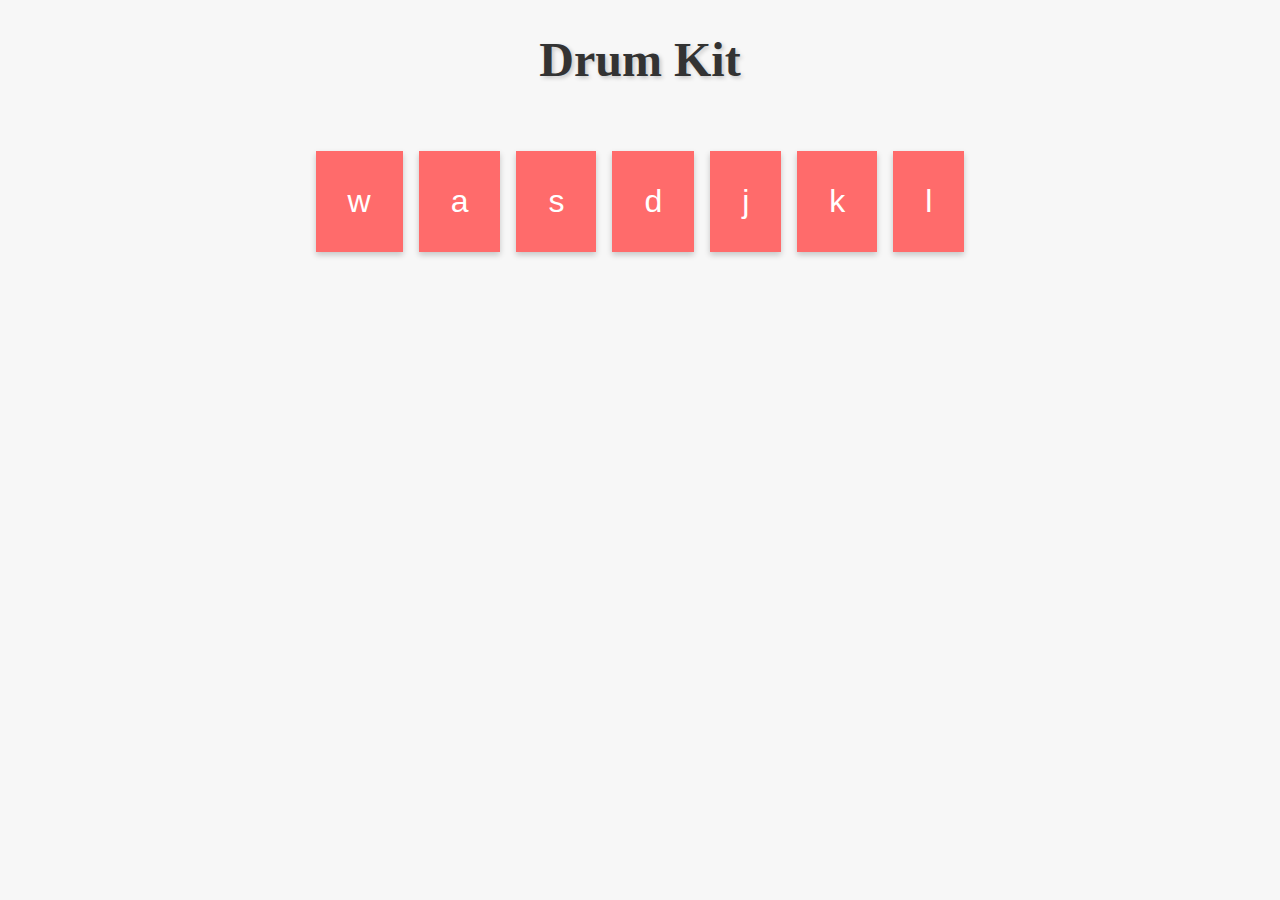
<file: Instrument Player with Keyboard/instrument_player/index.html>
<!DOCTYPE html>
<html lang="en" dir="ltr">
  

<head>
  <meta charset="utf-8">
  <title>Drum Kit</title>
  <link rel="stylesheet" href="./index.css">
</head>

<body>

  <h1 id="title">Drum Kit</h1>
  <div class="set">
    <button class="w drum">w</button>
    <button class="a drum">a</button>
    <button class="s drum">s</button>
    <button class="d drum">d</button>
    <button class="j drum">j</button>
    <button class="k drum">k</button>
    <button class="l drum">l</button>
  </div>

<script src="./script.js" ></script>

</body>

</html>
</file>
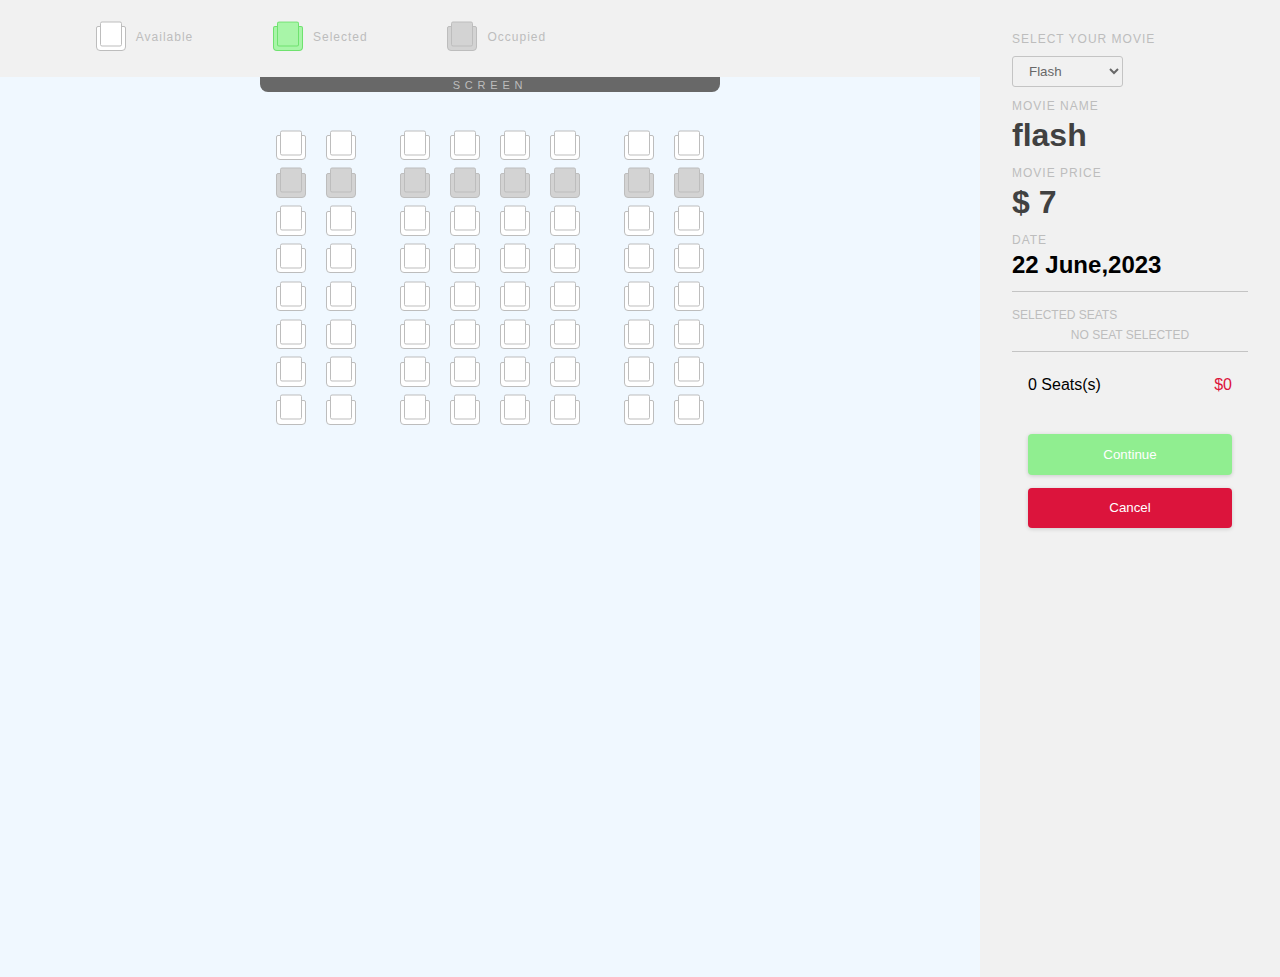
<file: Movie-ticket-booking App/movie_ticket_booking/index.html>
<html>
<head>
    <link rel="stylesheet" href="index.css"></style>
</head>
<body>

    <section id="section">
    <div class="container">
      <!-- leftCont -->
      <div class="leftCont">
        <div class="leftMainCont">
          <div class="legendContainer">
            <ul>
              <li>
                <div class="seat legend"></div>
                <small>Available</small>
              </li>
              <li>
                <div class="seat legend selected"></div>
                <small>Selected</small>
              </li>
              <li>
                <div class="seat legend occupied"></div>
                <small>Occupied</small>
              </li>
            </ul>
          </div>
          <!-- seat Container -->
          <div class="mainSeatCont">
            <div class="screen">
              <small>SCREEN</small>
            </div>
            <div class="seatCont" id="seatCont">
              <div class="seatRowCont1 seatRowCont">
                <div class="row">
                  <div class="seat"></div>
                  <div class="seat occupied"></div>
                  <div class="seat"></div>
                  <div class="seat"></div>
                  <div class="seat"></div>
                  <div class="seat"></div>
                  <div class="seat"></div>
                  <div class="seat"></div>
                </div>
                <div class="row">
                  <div class="seat"></div>
                  <div class="seat occupied"></div>
                  <div class="seat"></div>
                  <div class="seat"></div>
                  <div class="seat"></div>
                  <div class="seat"></div>
                  <div class="seat"></div>
                  <div class="seat"></div>
                </div>
              </div>
              <div class="seatRowCont2 seatRowCont">
                <div class="row">
                  <div class="seat"></div>
                  <div class="seat occupied"></div>
                  <div class="seat"></div>
                  <div class="seat"></div>
                  <div class="seat"></div>
                  <div class="seat"></div>
                  <div class="seat"></div>
                  <div class="seat"></div>
                </div>
                <div class="row">
                  <div class="seat"></div>
                  <div class="seat occupied"></div>
                  <div class="seat"></div>
                  <div class="seat"></div>
                  <div class="seat"></div>
                  <div class="seat"></div>
                  <div class="seat"></div>
                  <div class="seat"></div>
                </div>
                <div class="row">
                  <div class="seat"></div>
                  <div class="seat occupied"></div>
                  <div class="seat"></div>
                  <div class="seat"></div>
                  <div class="seat"></div>
                  <div class="seat"></div>
                  <div class="seat"></div>
                  <div class="seat"></div>
                </div>
                <div class="row">
                  <div class="seat"></div>
                  <div class="seat occupied"></div>
                  <div class="seat"></div>
                  <div class="seat"></div>
                  <div class="seat"></div>
                  <div class="seat"></div>
                  <div class="seat"></div>
                  <div class="seat"></div>
                </div>
              </div>
              <div class="seatRowCont3 seatRowCont">
                <div class="row">
                  <div class="seat"></div>
                  <div class="seat occupied"></div>
                  <div class="seat"></div>
                  <div class="seat"></div>
                  <div class="seat"></div>
                  <div class="seat"></div>
                  <div class="seat"></div>
                  <div class="seat"></div>
                </div>
                <div class="row">
                  <div class="seat"></div>
                  <div class="seat occupied"></div>
                  <div class="seat"></div>
                  <div class="seat"></div>
                  <div class="seat"></div>
                  <div class="seat"></div>
                  <div class="seat"></div>
                  <div class="seat"></div>
                </div>
              </div>
            </div>
          </div>
        </div>
      </div>
      <!-- Right Cont -->
      <div class="rightCont">
        <div class="confirmCont">
          <div class="rightTopCont">
            <!-- moviename -->

            <div class="movieInfo">
              <div class="selectMovie">
                <label>
                  <p>Select Your Movie</p>
                  <select id="selectMovie"></select>
                </label>
              </div>
              <div class="movieName">
                <p>MOVIE NAME</p>
                <h1 id="movieName">flash</h1>
              </div>
              <div class="moviePrice">
                <p>MOVIE PRICE</p>
                <h1 id="moviePrice">$ 7</h1>
              </div>
              <div class="dateCont">
                <p>Date</p>
                <h2 class="date">22 June,2023</h2>

              </div>
            </div>
          </div>
          <div class="rightBottomCont">
            <div class="selectedSeatCont">
              <p>SELECTED SEATS</p>
              <div class="selectedSeatsHolder" id="selectedSeatsHolder">
                <span class="noSelected">No Seat Selected</span>
              </div>
            </div>
            <!-- Seat number and price -->

            <div class="numberOfSeatsCont">
              <div class="numberOfSeatEl">
                <p><span id="numberOfSeat">0</span> Seats(s)</p>
              </div>
              <div class="priceCont">
                <p id="totalPrice">$ 0</p>
              </div>
            </div>
            <!-- button Cont -->

            <div class="buttonCont">
              <div class="cancelBtn">
                <button id="cancelBtn">Cancel</button>
              </div>
              <div class="proceedBtnEl">
                <button id="proceedBtn">Continue</button>
              </div>
            </div>
          </div>
        </div>
      </div>
    </div>
  </section>
  <script src= "./script.js"></script>
</body>
</html>
</file>
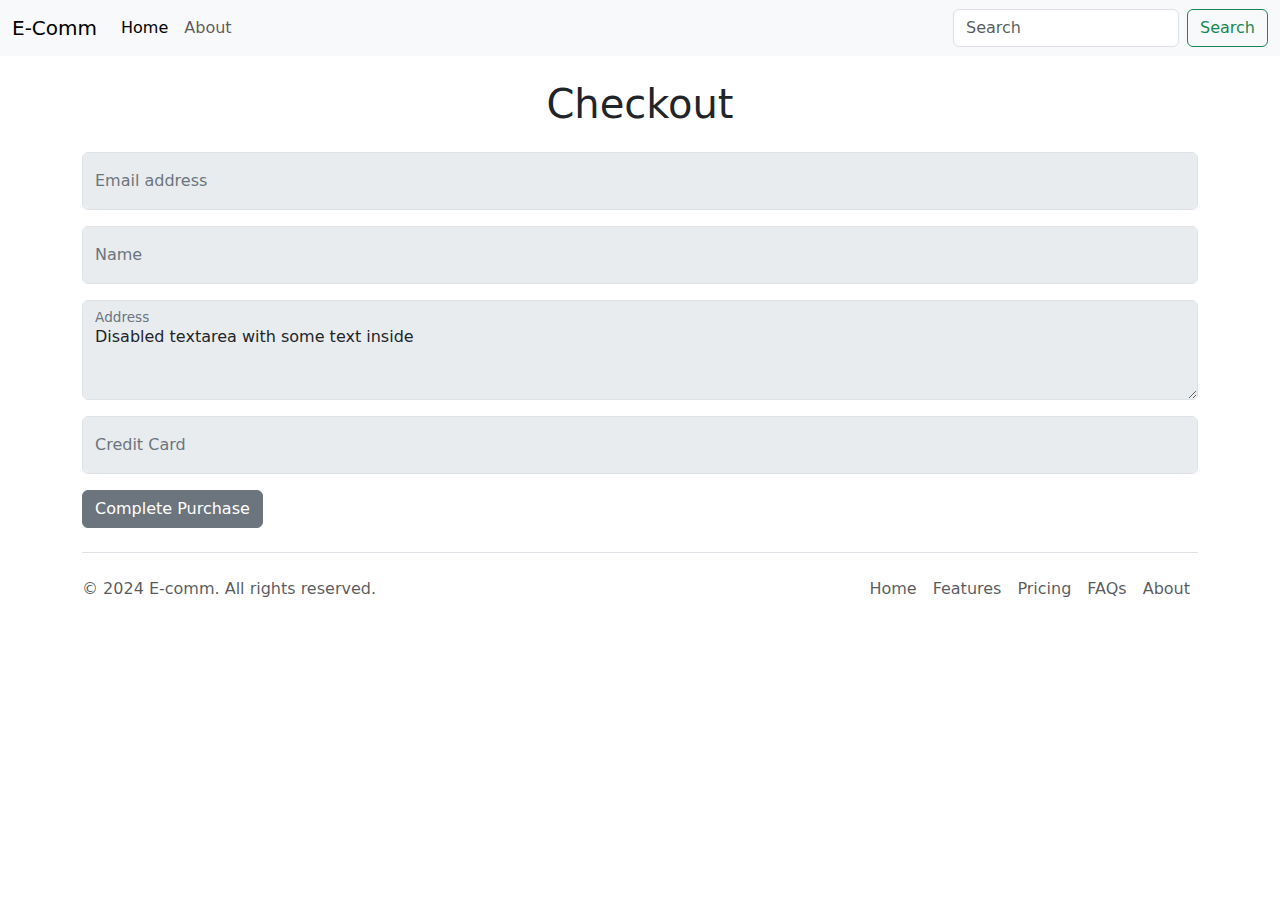
<file: E-commerce website/E-com-page/checkout.html>
<!DOCTYPE html>
<html lang="en">
<head>
    <meta charset="UTF-8">
    <meta name="viewport" content="width=device-width, initial-scale=1.0">
    <title>E-Comm | Checkout</title>
    <link href="https://cdn.jsdelivr.net/npm/bootstrap@5.3.3/dist/css/bootstrap.min.css" rel="stylesheet"
    integrity="sha384-QWTKZyjpPEjISv5WaRU9OFeRpok6YctnYmDr5pNlyT2bRjXh0JMhjY6hW+ALEwIH" crossorigin="anonymous">
</head>
<body>
     <!-- Nav part -->
     <nav class="navbar navbar-expand-lg bg-body-tertiary">
        <div class="container-fluid">
            <a class="navbar-brand" href="#">E-Comm</a>
            <button class="navbar-toggler" type="button" data-bs-toggle="collapse"
                data-bs-target="#navbarSupportedContent" aria-controls="navbarSupportedContent" aria-expanded="false"
                aria-label="Toggle navigation">
                <span class="navbar-toggler-icon"></span>
            </button>
            <div class="collapse navbar-collapse" id="navbarSupportedContent">
                <ul class="navbar-nav me-auto mb-2 mb-lg-0">
                    <li class="nav-item">
                        <a class="nav-link active" aria-current="page" href="#">Home</a>
                    </li>
                    <li class="nav-item">
                        <a class="nav-link" href="#">About</a>
                    </li>
                </ul>
                <form class="d-flex" role="search">
                    <input class="form-control me-2" type="search" placeholder="Search" aria-label="Search">
                    <button class="btn btn-outline-success" type="submit">Search</button>
                </form>
            </div>
        </div>
    </nav>

    <!-- Main -->
        <div class="container mt-4">
            <h1 class="text-center mb-4">Checkout</h1>

            <div class="mt-4">
                <div class="form-floating mb-3">
                    <input type="email" name="email" class="form-control"  id="floatingInputDisable" placeholder="Email address" disabled>
                    <label for="floatingInputDisable">Email address</label>
                </div>
                <div class="form-floating mb-3">
                    <input type="text" name="name" class="form-control"  id="floatingInputDisable" placeholder="Name" disabled>
                    <label for="floatingInputDisable">Name</label>
                </div>
                <div class="form-floating mb-3">
                    <textarea type="name" name="name" class="form-control"  id="floatingInputDisable" placeholder="Leave a comment here" style="height: 100px;" disabled>Disabled textarea with some text inside</textarea>
                    <label for="floatingInputDisable">Address</label>
                </div>
                <div class="form-floating mb-3">
                    <input type="text" name="text" class="form-control"  id="floatingInputDisable" placeholder="Card" disabled>
                    <label for="floatingInputDisable">Credit Card</label>
                </div>
                <div class="form-floating mb-3">
                    <button class="btn btn-secondary">Complete Purchase</button>
                </div>
            </div>
        </div>
     <!-- footer -->
     <div class="container">
        <footer class="d-flex flex-wrap justify-content-between align-items-center py-3 my-4 border-top">
          <p class="col-md-4 mb-0 text-body-secondary">&copy; 2024 E-comm. All rights reserved.</p>
      
          <a href="/" class="col-md-4 d-flex align-items-center justify-content-center mb-3 mb-md-0 me-md-auto link-body-emphasis text-decoration-none">
            <svg class="bi me-2" width="40" height="32"><use xlink:href="#bootstrap"/></svg>
          </a>
      
          <ul class="nav col-md-4 justify-content-end">
            <li class="nav-item"><a href="#" class="nav-link px-2 text-body-secondary">Home</a></li>
            <li class="nav-item"><a href="#" class="nav-link px-2 text-body-secondary">Features</a></li>
            <li class="nav-item"><a href="#" class="nav-link px-2 text-body-secondary">Pricing</a></li>
            <li class="nav-item"><a href="#" class="nav-link px-2 text-body-secondary">FAQs</a></li>
            <li class="nav-item"><a href="#" class="nav-link px-2 text-body-secondary">About</a></li>
          </ul>
        </footer>
      </div>
    <script src="https://cdn.jsdelivr.net/npm/bootstrap@5.3.3/dist/js/bootstrap.bundle.min.js"
        integrity="sha384-YvpcrYf0tY3lHB60NNkmXc5s9fDVZLESaAA55NDzOxhy9GkcIdslK1eN7N6jIeHz"
        crossorigin="anonymous"></script>
</body>
</html>
</file>
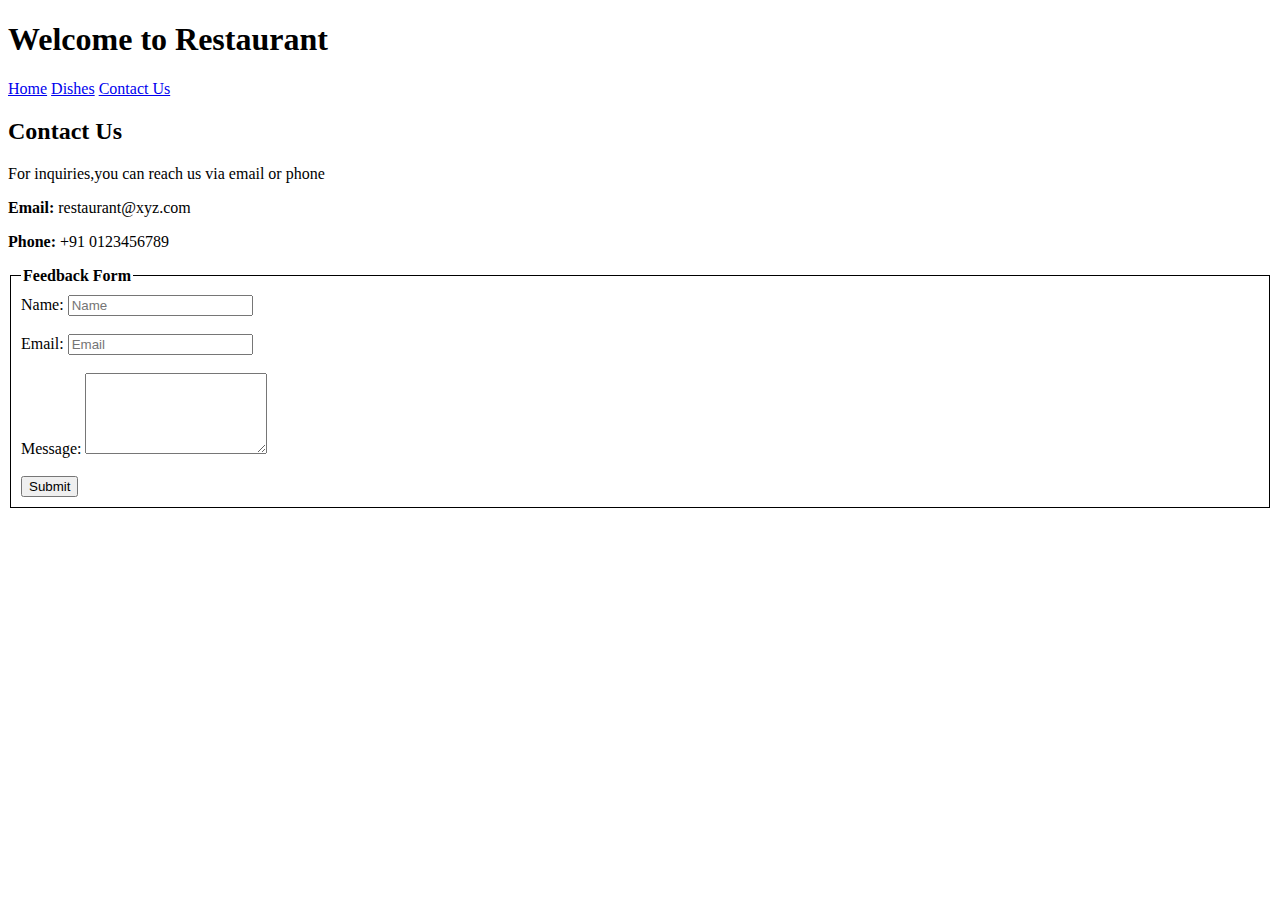
<file: MY Restaurant App/My Restaurant/My Restaurant/contact.html>
<!-- Kindly don't change the pre-written code -->
<!---Add your code where specified-->

<!DOCTYPE html>
<html lang="en">
  <head>
    <meta charset="UTF-8" />
    <meta name="viewport" content="width=device-width, initial-scale=1.0" />
    <title>Restaurant Website</title>
  </head>
  <body>
    <!-- Navigation Menu (Accessible on all pages) -->
    <nav>
      <!-- Add a welcome heading -->
      <h1>Welcome to Restaurant</h1>
      <!-- Add links to Home, Dishes, and Contact Us pages -->
      <a href="home.html">Home</a>
      <a href="dishes.html">Dishes</a>
      <a href="contact.html">Contact Us</a>
    </nav>

    <!-- Contact Us Page (contact.html) -->
    <section id="contact">
      <h2>Contact Us</h2>
      <p>For inquiries,you can reach us via email or phone</p>
      <p><b>Email:</b> restaurant@xyz.com</p>
      <p><b>Phone:</b> +91 0123456789</p>

      <fieldset style="border: 1px solid; padding: 10px">
        <legend><strong>Feedback Form</strong></legend>

        <!-- Feedback form fields go here -->
        <form>
          <label for="name">Name:</label>
          <input type="text" id="name" required placeholder="Name" />
          <br />
          <br />
          <label for="mail">Email:</label>
          <input type="email" id="mail" required placeholder="Email" />
          <br />
          <br />
          <label for="message">Message:</label>
          <textarea name="message" id="message" rows="5" cols="20"></textarea>
          <br />
          <br />
          <button type="submit">Submit</button>
        </form>
      </fieldset>
    </section>
  </body>
</html>
</file>
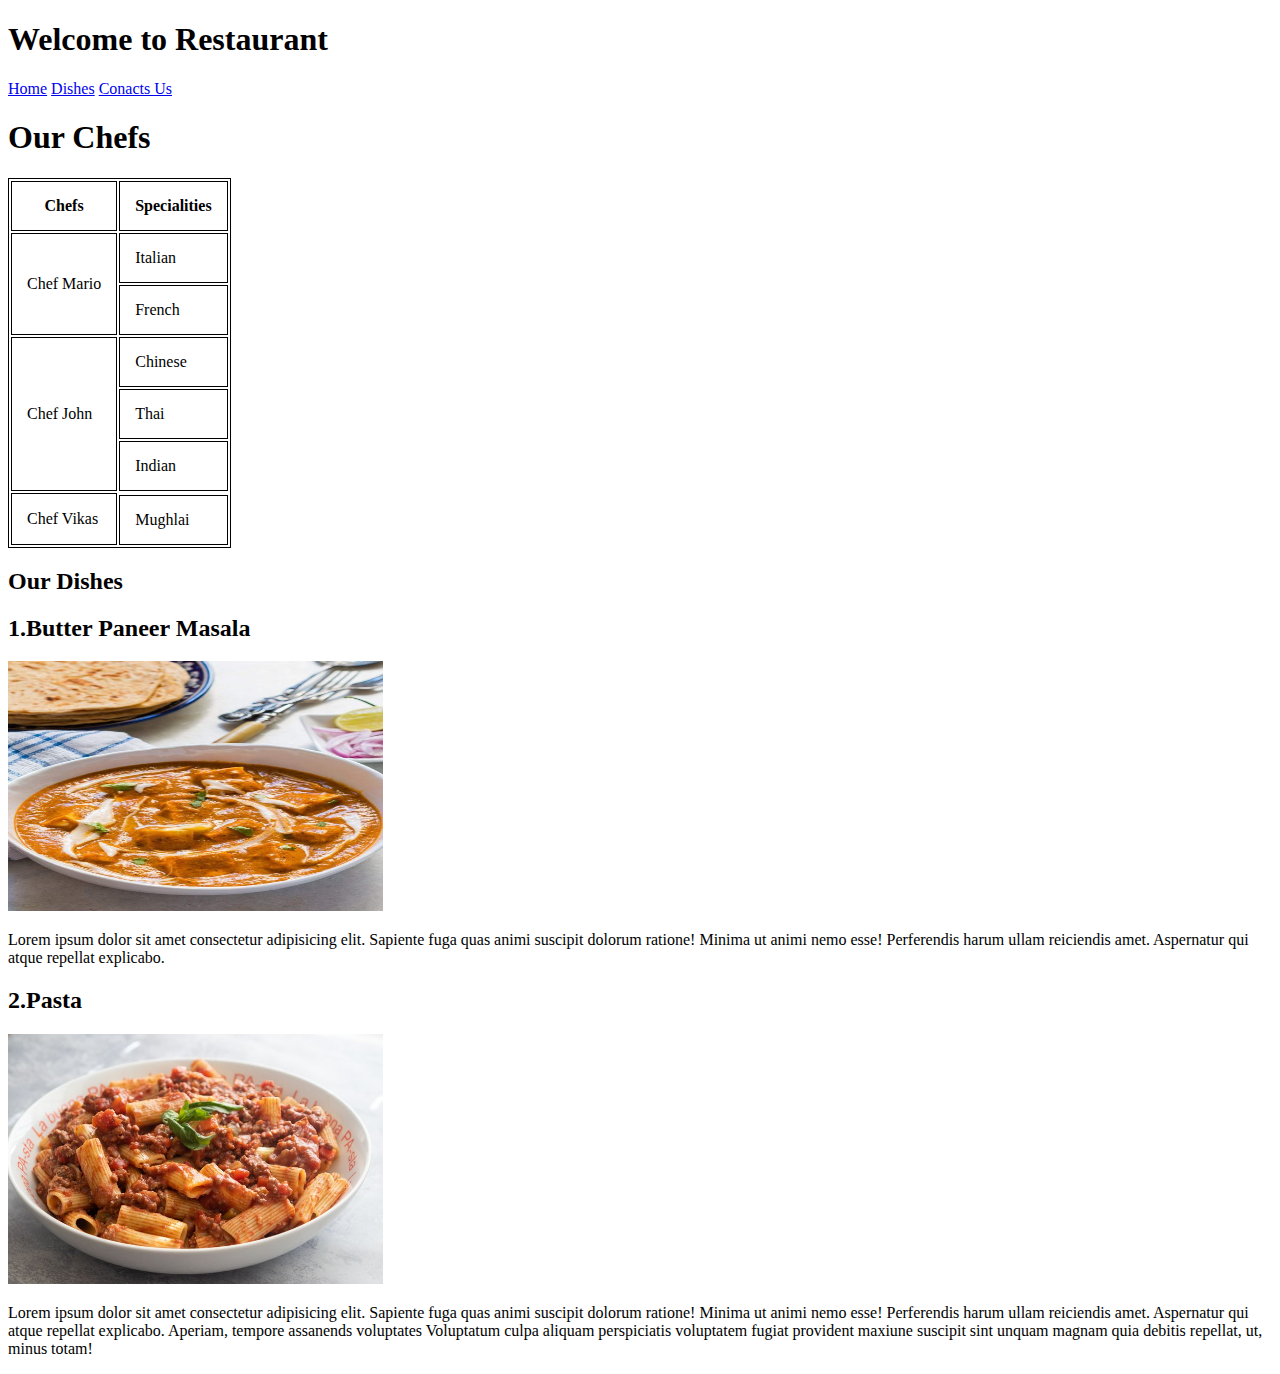
<file: MY Restaurant App/My Restaurant/My Restaurant/dishes.html>
<!-- Kindly don't change the pre-written code -->
<!---Add your code where specified-->

<!DOCTYPE html>
<html lang="en">
  <head>
    <meta charset="UTF-8" />
    <meta name="viewport" content="width=device-width, initial-scale=1.0" />
    <title>Restaurant Website</title>
  </head>
  <body>
    <!-- Navigation Menu (Accessible on all pages) -->
    <!-- Add a welcome heading -->
    <nav>
      <h1>Welcome to Restaurant</h1>
      <!-- Add links to Home, Dishes, and Contact Us pages -->
      <a href="home.html">Home</a>
      <a href="dishes.html">Dishes</a>
      <a href="contact.html">Conacts Us</a>
    </nav>
    <section>
      <h1>Our Chefs</h1>
      <table style="border: 1px solid black">
        <thead>
          <tr>
            <th style="border: 1px solid black; padding: 15px">Chefs</th>
            <th style="border: 1px solid black; padding: 15px">Specialities</th>
          </tr>
        </thead>

        <!-- Chef details go here -->
        <tbody>
          <tr>
            <td rowspan="2" style="border: 1px solid black; padding: 15px">
              Chef Mario
            </td>
            <td style="border: 1px solid black; padding: 15px">Italian</td>
          </tr>
          <tr>
            <td style="border: 1px solid black; padding: 15px">French</td>
          </tr>
          <tr>
            <td rowspan="3" style="border: 1px solid black; padding: 15px">
              Chef John
            </td>
            <td style="border: 1px solid black; padding: 15px">Chinese</td>
          </tr>
          <tr>
            <td style="border: 1px solid black; padding: 15px">Thai</td>
          </tr>
          <tr>
            <td style="border: 1px solid black; padding: 15px">Indian</td>
          </tr>
          <tr>
            <td rowspan="2" style="border: 1px solid black; padding: 15px">
              Chef Vikas
            </td>
          </tr>
          <tr>
            <td style="border: 1px solid black; padding: 15px">Mughlai</td>
          </tr>
        </tbody>
      </table>
    </section>
    <h2>Our Dishes</h2>
   
        <section style="display: flex-wrap; gap: 10px" id="special-dishes">
            <div id="dish-1" class="dish">
              <h2>1.Butter Paneer Masala</h2>
              <img
                src="./paneerbuttermasala.jpeg"
                alt="Dish 1"
                height="250px"
                width="375px"
              />
              <p>
                Lorem ipsum dolor sit amet consectetur adipisicing elit. Sapiente fuga
                quas animi suscipit dolorum ratione! Minima ut animi nemo esse!
                Perferendis harum ullam reiciendis amet. Aspernatur qui atque repellat
                explicabo.
              </p>
            </div>
    
    
       
            <div id="dish-2" class="dish">
                <h2>2.Pasta</h2>
                <img src="./pasta.jpg" alt="Dish 2" height="250px" />
                <p>
                  Lorem ipsum dolor sit amet consectetur adipisicing elit. Sapiente fuga
                  quas animi suscipit dolorum ratione! Minima ut animi nemo esse!
                  Perferendis harum ullam reiciendis amet. Aspernatur qui atque repellat
                  explicabo. Aperiam, tempore assanends voluptates Voluptatum culpa
                  aliquam perspiciatis voluptatem fugiat provident maxiune suscipit sint
                  unquam magnam quia debitis repellat, ut, minus totam!
                </p>
              </div>
        
   
    
      
    
    </section>
  </body>
</html>
</file>
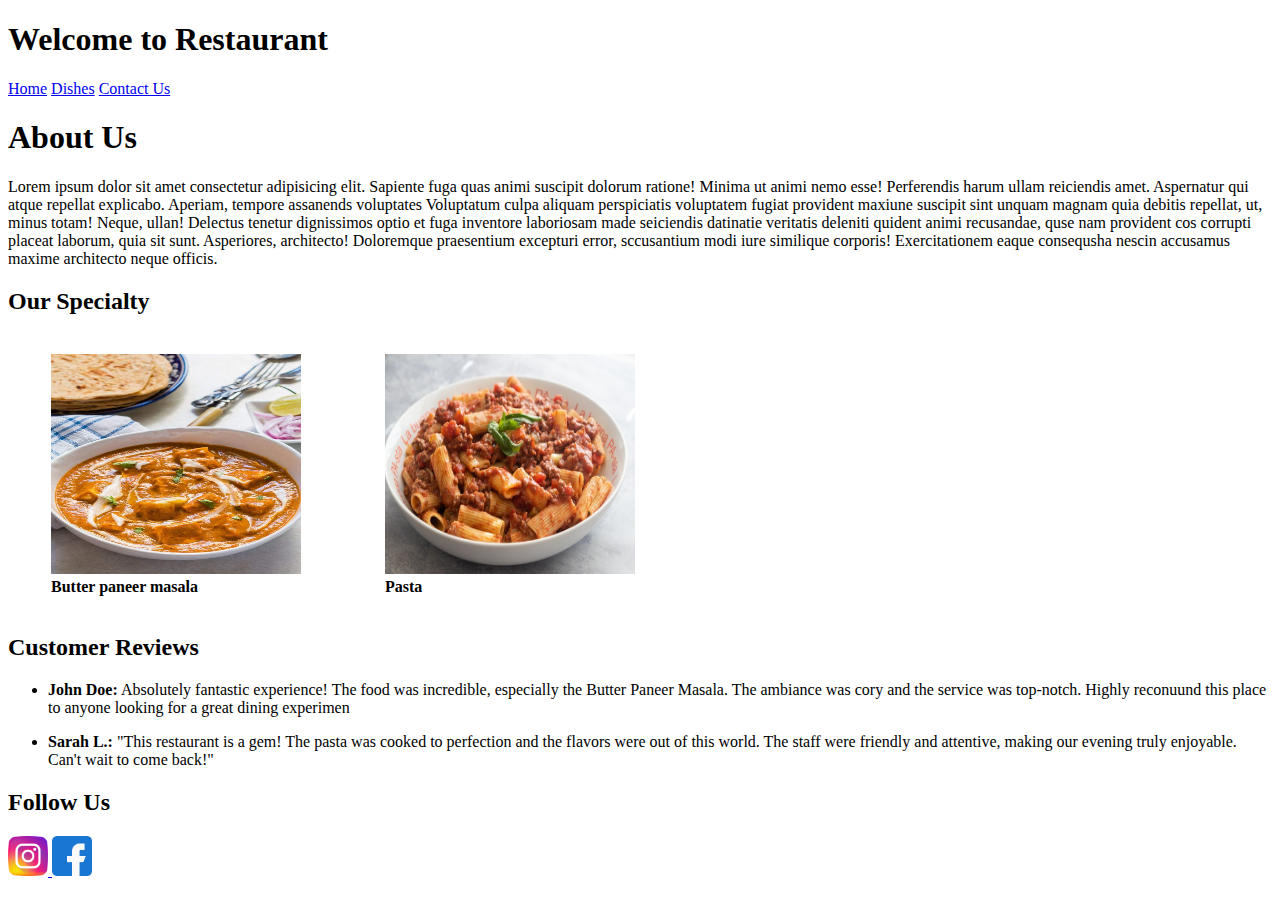
<file: MY Restaurant App/My Restaurant/My Restaurant/home.html>
<!-- Kindly don't change the pre-written code -->
<!---Add your code where specified-->

<!DOCTYPE html>
<html lang="en">
  <head>
    <meta charset="UTF-8" />
    <meta name="viewport" content="width=device-width, initial-scale=1.0" />
    <title>Restaurant Website</title>
  </head>
  <body>
    <!-- TODO: Add a navigation menu here -->
    <nav>
      <!-- Add a welcome heading -->
      <h1>Welcome to Restaurant</h1>
      <!-- Add links to Home, Dishes, and Contact Us pages -->
      <a href="home.html">Home</a>
      <a href="dishes.html">Dishes</a>
      <a href="contact.html">Contact Us</a>
    </nav>

    <!-- TODO: Create the main content for the home page -->
    <section id="about">
      <h1>About Us</h1>
      <!-- TODO: Add a brief description of the restaurant -->
      <p>
        Lorem ipsum dolor sit amet consectetur adipisicing elit. Sapiente fuga
        quas animi suscipit dolorum ratione! Minima ut animi nemo esse!
        Perferendis harum ullam reiciendis amet. Aspernatur qui atque repellat
        explicabo. Aperiam, tempore assanends voluptates Voluptatum culpa
        aliquam perspiciatis voluptatem fugiat provident maxiune suscipit sint
        unquam magnam quia debitis repellat, ut, minus totam! Neque, ullan!
        Delectus tenetur dignissimos optio et fuga inventore laboriosam made
        seiciendis datinatie veritatis deleniti quident animi recusandae, quse
        nam provident cos corrupti placeat laborum, quia sit sunt. Asperiores,
        architecto! Doloremque praesentium excepturi error, sccusantium modi
        iure similique corporis! Exercitationem eaque consequsha nescin
        accusamus maxime architecto neque officis.
      </p>
      <h2>Our Specialty</h2>
      <div id="special-dishes">
        <!-- TODO: Add 2-3 special dishes with names and brief descriptions -->
        <table>
          <tr>
            <td>
              <figure>
                <a href="">
                  <img
                    src="paneerbuttermasala.jpeg"
                    alt="paneerbuttermasala"
                    width="250"
                    height="220"
                  />
                </a>
                <figcaption><strong>Butter paneer masala</strong></figcaption>
              </figure>
            </td>
            <td>
              <figure>
                <a href="">
                  <img src="pasta.jpg" alt="pasta" width="250" height="220" />
                </a>
                <figcaption><strong>Pasta</strong></figcaption>
              </figure>
            </td>
          </tr>
        </table>
      </div>

      <h2>Customer Reviews</h2>
      <div id="customer-reviews">
        <!-- TODO: Add 2-3 customer reviews with names and ratings -->
        <ul>
          <li>
            <p>
              <b>John Doe:</b>
              Absolutely fantastic experience! The food was incredible,
              especially the Butter Paneer Masala. The ambiance was cory and the
              service was top-notch. Highly reconuund this place to anyone
              looking for a great dining experimen
            </p>
          </li>
          <li>
            <p>
              <b>Sarah L.:</b>
              "This restaurant is a gem! The pasta was cooked to perfection and
              the flavors were out of this world. The staff were friendly and
              attentive, making our evening truly enjoyable. Can't wait to come
              back!"
            </p>
          </li>
        </ul>
      </div>

      <h2>Follow Us</h2>
      <div id="social-media-links">
        <!-- TODO: Add links to social media profiles (e.g., Facebook, Instagram, Twitter) -->
        <a href="https://www.instagram.com/therameshwaramcafe/">
          <img src="instagram.png" alt="Instagram" width="40" height="40" />
        </a>
        <a href="https://www.facebook.com/therameshwaramcafe/">
          <img src="facebook.png" alt="Facebook" width="40" height="40" />
        </a>
      </div>
    </section>
  </body>
</html>
</file>
<file: Instrument Player with Keyboard/instrument_player/index.css>
body {
  background-color: #f7f7f7;
  text-align: center;
  font-family: 'Arvo', serif;
  margin: 0;
  padding: 0;
}

h1 {
  color: #333;
  font-size: 3rem;
  margin-top: 2rem;
  text-shadow: 2px 2px 4px rgba(0, 0, 0, 0.2);
}

.set {
  display: flex;
  justify-content: center;
  margin-top: 4rem;
}

.drum {
  border: none;
  background-color: #ff6b6b;
  color: #fff;
  padding: 2rem;
  font-size: 2rem;
  margin: 0 0.5rem;
  cursor: pointer;
  box-shadow: 0px 3px 6px rgba(0, 0, 0, 0.2);
  transition: background-color 0.3s ease, transform 0.2s ease;
}

.drum:hover {
  background-color: #ff4136;
  transform: scale(1.05);
}
</file>
<file: Movie-ticket-booking App/movie_ticket_booking/index.css>
* {
    padding: 0%;
    margin: 0%;
    box-sizing: border-box;
    font-family: sans-serif;
  }
  .leftCont {
    width: 100%;
    background-color: aliceblue;
  }
  
  .leftMainCont {
    width: 100%;
  }
  body {
    background-color: #f1f1f1;
  }
  .container .legendContainer {
    background-color: #f1f1f1;
    display: flex;
    padding: 1rem;
    width: 100%;
  }
  
  .container .legendContainer ul {
    width: 100%;
    display: flex;
    align-items: center;
    justify-content: space-evenly;
    list-style: none;
    max-width: 600px;
    margin: 0 auto;
    user-select: none;
  }
  .container .legendContainer ul li {
    display: flex;
    align-items: center;
    justify-content: center;
  }
  .container .legendContainer ul li small {
    color: #bdbdbd;
    font-size: 12px;
    letter-spacing: 1px;
    margin-bottom: 4px;
  }
  
  .container .leftMainCont .seat {
    height: 25px;
    width: 30px;
    border: 1px solid #bdbdbd;
    border-radius: 2px 2px 4px 4px;
    margin: 10px;
    margin-bottom: 0.8rem;
    position: relative;
    cursor: pointer;
    background-color: #fff;
    transition: 0.3s ease background-color;
  }
  .container .leftMainCont .seat::after {
    content: "";
    height: 23px;
    width: 20px;
    border: 1px solid #bdbdbd;
    position: absolute;
    left: 50%;
    top: 29%;
    transform: translate(-50%, -50%);
    background-color: #fff;
    border-radius: 2px 2px;
    transition: 0.3s ease background-color;
  }
  
  .container .leftMainCont .seat:hover,
  .container .leftMainCont .seat:hover::after {
    background-color: #e6e6e6;
  }
  
  .container .legendContainer .seat {
    cursor: default;
    margin-bottom: 10px;
  }
  .container .legendContainer .seat:hover,
  .container .legendContainer .seat:hover::after {
    background-color: #fff;
  }
  .container .leftMainCont .seat.occupied,
  .container .leftMainCont .seat.occupied::after {
    background-color: lightgray;
  }
  .container .leftMainCont .seat.selected,
  .container .leftMainCont .seat.selected::after {
    background-color: rgb(168, 245, 168);
    border-color: rgba(0, 190, 0, 0.336);
  }
  
  .container .mainSeatCont {
    background-color: aliceblue;
    height: 100%;
    padding: 3rem 1rem;
    position: relative;
    min-width: 100%;
    overflow-x: auto;
    margin: 0% auto;
  }
  
  .container .mainSeatCont .seatCont {
    display: flex;
    align-items: center;
    justify-content: center;
  }
  .container .mainSeatCont .seatCont .seatRowCont {
    display: flex;
  }
  .container .mainSeatCont .seatCont .seatRowCont2 {
    margin: 0 1.5rem;
  }
  .container .leftMainCont .screen {
    height: 15px;
    width: 65%;
    background-color: #686868;
    position: absolute;
    top: 0;
    left: 50%;
    transform: translateX(-50%);
    display: flex;
    align-items: center;
    justify-content: center;
    border-radius: 0 0 8px 8px;
    max-width: 460px;
    user-select: none;
    margin: 0 auto;
  }
  .container .leftMainCont .screen small {
    color: #bdbdbd;
    font-size: 11px;
    letter-spacing: 0.3rem;
  }
  /*  */
  .container .confirmCont {
    background-color: #f1f1f1;
    display: flex;
    flex-direction: column;
    padding: 2rem;
  }
  .container .confirmCont .rightTopCont {
    display: flex;
    flex-direction: column;
    justify-content: flex-start;
    align-items: flex-start;
    border-bottom: 1px solid #c4c4c4;
  }
  .container .confirmCont .movieInfo div {
    margin-bottom: 0.8rem;
  }
  .container .confirmCont .movieInfo p {
    color: #bdbdbd;
    text-transform: uppercase;
    letter-spacing: 1px;
    font-size: 12px;
    margin-bottom: 0.2rem;
  }
  .container .confirmCont .movieInfo .dateOn {
    color: #414141;
    font-size: 14px;
    margin-top: 0.4rem;
  }
  .container .confirmCont .selectMovie select {
    padding: 0.375rem 0.75rem;
    border: 1px solid #c4c4c4;
    outline: none;
    border-radius: 3px;
    color: #686868;
    font-family: inherit;
    margin-top: 0.4rem;
    background-color: transparent;
  }
  .container .confirmCont .movieInfo h1 {
    color: #414141;
    margin-top: 0.2rem;
  }
  
  .container .confirmCont .rightBottomCont .selectedSeatCont {
    border-bottom: 1px solid #c4c4c4;
    padding: 1rem 0;
  }
  .container .confirmCont .rightBottomCont .selectedSeatCont p {
    font-size: 12px;
    color: #bdbdbd;
  }
  .container .rightBottomCont .noSelected {
    text-align: center;
    color: crimson;
    position: absolute;
    top: 50%;
    left: 50%;
    transform: translate(-50%, -50%);
    font-size: 12px;
    color: #bdbdbd;
    text-transform: uppercase;
    width: 200px;
  }
  .container .confirmCont .rightBottomCont .selectedSeatCont .selectedSeat {
    border: 1px solid lightgreen;
    color: lightgreen;
    padding: 0.375rem 1.8rem;
    border-radius: 3px;
    user-select: none;
    min-width: 77.3px;
    max-width: 77.3px;
    display: flex;
    align-items: center;
    justify-content: center;
    float: left;
  }
  .container .confirmCont .rightBottomCont .selectedSeatCont .selectedSeat:hover {
    background-color: rgba(144, 238, 144, 0.151);
    transition: 0.3s ease background-color;
  }
  .container
    .confirmCont
    .rightBottomCont
    .selectedSeatCont
    .selectedSeatsHolder {
    display: grid;
    grid-template-columns: repeat(auto-fit, minmax(67.3px, 67px));
    grid-column-gap: 1rem;
    grid-row-gap: 0.5rem;
    margin-top: 0.8rem;
    grid-auto-columns: auto;
    position: relative;
  }
  .container .confirmCont .rightBottomCont .numberOfSeatsCont {
    display: flex;
    justify-content: space-between;
    width: 100%;
    align-items: center;
    padding: 1.5rem 1rem;
    user-select: none;
  }
  .container .confirmCont .rightBottomCont .numberOfSeatsCont .numberOfSeat p {
    color: #414141;
    font-size: 13px;
  }
  .container .confirmCont .rightBottomCont .numberOfSeatsCont .priceCont {
    color: crimson;
  }
  .container .confirmCont .rightBottomCont .buttonCont {
    display: flex;
    justify-content: space-between;
    padding: 1rem;
  }
  .container .confirmCont .rightBottomCont .buttonCont button {
    padding: 0.75rem 2rem;
    cursor: pointer;
    border: none;
    outline: none;
    background-color: transparent;
    color: #fff;
    border-radius: 4px;
  }
  .container .confirmCont .rightBottomCont .buttonCont .cancelBtn button {
    background-color: crimson;
    box-shadow: rgba(0, 0, 0, 0.16) 0px 1px 4px;
  }
  .container .confirmCont .rightBottomCont .buttonCont .cancelBtn button:hover {
    background-color: rgb(204, 0, 41);
    transition: 0.3s ease background-color;
  }
  .container .confirmCont .rightBottomCont .buttonCont .proceedBtnEl button {
    background-color: lightgreen;
    box-shadow: rgba(0, 0, 0, 0.16) 0px 1px 4px;
    transition: 0.3s ease background-color;
  }
  .container
    .confirmCont
    .rightBottomCont
    .buttonCont
    .proceedBtnEl
    button:hover {
    background-color: rgba(84, 216, 84, 0.808);
  }
  
  /* Success Modal */
  body.modal-active {
    overflow: hidden;
    padding-right: 17px;
  }
  .overlay {
    position: fixed;
    height: 100vh;
    width: 100%;
    background-color: #000;
    top: 0%;
    left: 0%;
    opacity: 0.3;
    display: none;
  }
  body.modal-active .overlay {
    display: block;
  }
  
  .successModal {
    width: 80%;
    max-width: 450px;
    background-color: #fff;
    position: fixed;
    top: 50%;
    display: flex;
    align-items: center;
    justify-content: center;
    flex-direction: column;
    border-radius: 0.4rem;
    box-shadow: rgba(99, 99, 99, 0.2) 0px 2px 8px 0px;
    padding: 1rem;
    left: 50%;
    transform: translate(-50%, -50%);
    text-align: center;
    background-image: url(https://github.com/Dinesh1042/Vanilla-JavaScript-Projects/blob/main/Movie%20Booking/asset/c1.png?raw=true);
    background-size: 140%;
    background-position: top center;
    user-select: none;
    z-index: 11;
    animation: 1s ease modalAnimation;
  }
  .successModal .modalTop {
    padding: 1rem;
  }
  .successModal .modalTop img {
    width: 100px;
  }
  .successModal .modalCenter {
    padding: 0.5rem 2.5rem;
  }
  .successModal .modalCenter h1 {
    color: #414141;
  }
  .successModal .modalCenter p {
    color: #686868;
    margin-top: 0.5rem;
  }
  .successModal .modalBottom {
    margin-top: 1rem;
  }
  .successModal .modalBottom button {
    background-color: lightgreen;
    border: none;
    outline: none;
    padding: 0.75rem 1.3rem;
    border-radius: 0.2rem;
    cursor: pointer;
    color: #fff;
    box-shadow: rgba(0, 0, 0, 0.16) 0px 1px 4px;
    transition: 0.3s ease background-color;
  }
  .successModal .modalBottom button:hover {
    background-color: rgba(84, 216, 84, 0.808);
  }
  /* Desktop */
  
  @media (min-width: 800px) {
    .container {
      display: flex;
    }
    .container .confirmCont {
      min-width: 300px;
      max-width: 300px;
      float: right;
      padding: 2rem;
      min-height: 100vh;
    }
    .container .legendContainer {
      justify-content: start;
      align-items: flex-start;
    }
    .container .legendContainer ul {
      margin: unset;
    }
    .container .confirmCont .rightBottomCont .buttonCont {
      flex-direction: column-reverse;
    }
    .container .confirmCont .rightBottomCont .buttonCont button {
      width: 100%;
      padding: 0.8rem 0.75rem;
      margin-bottom: 0.8rem;
    }
  }
</file>
